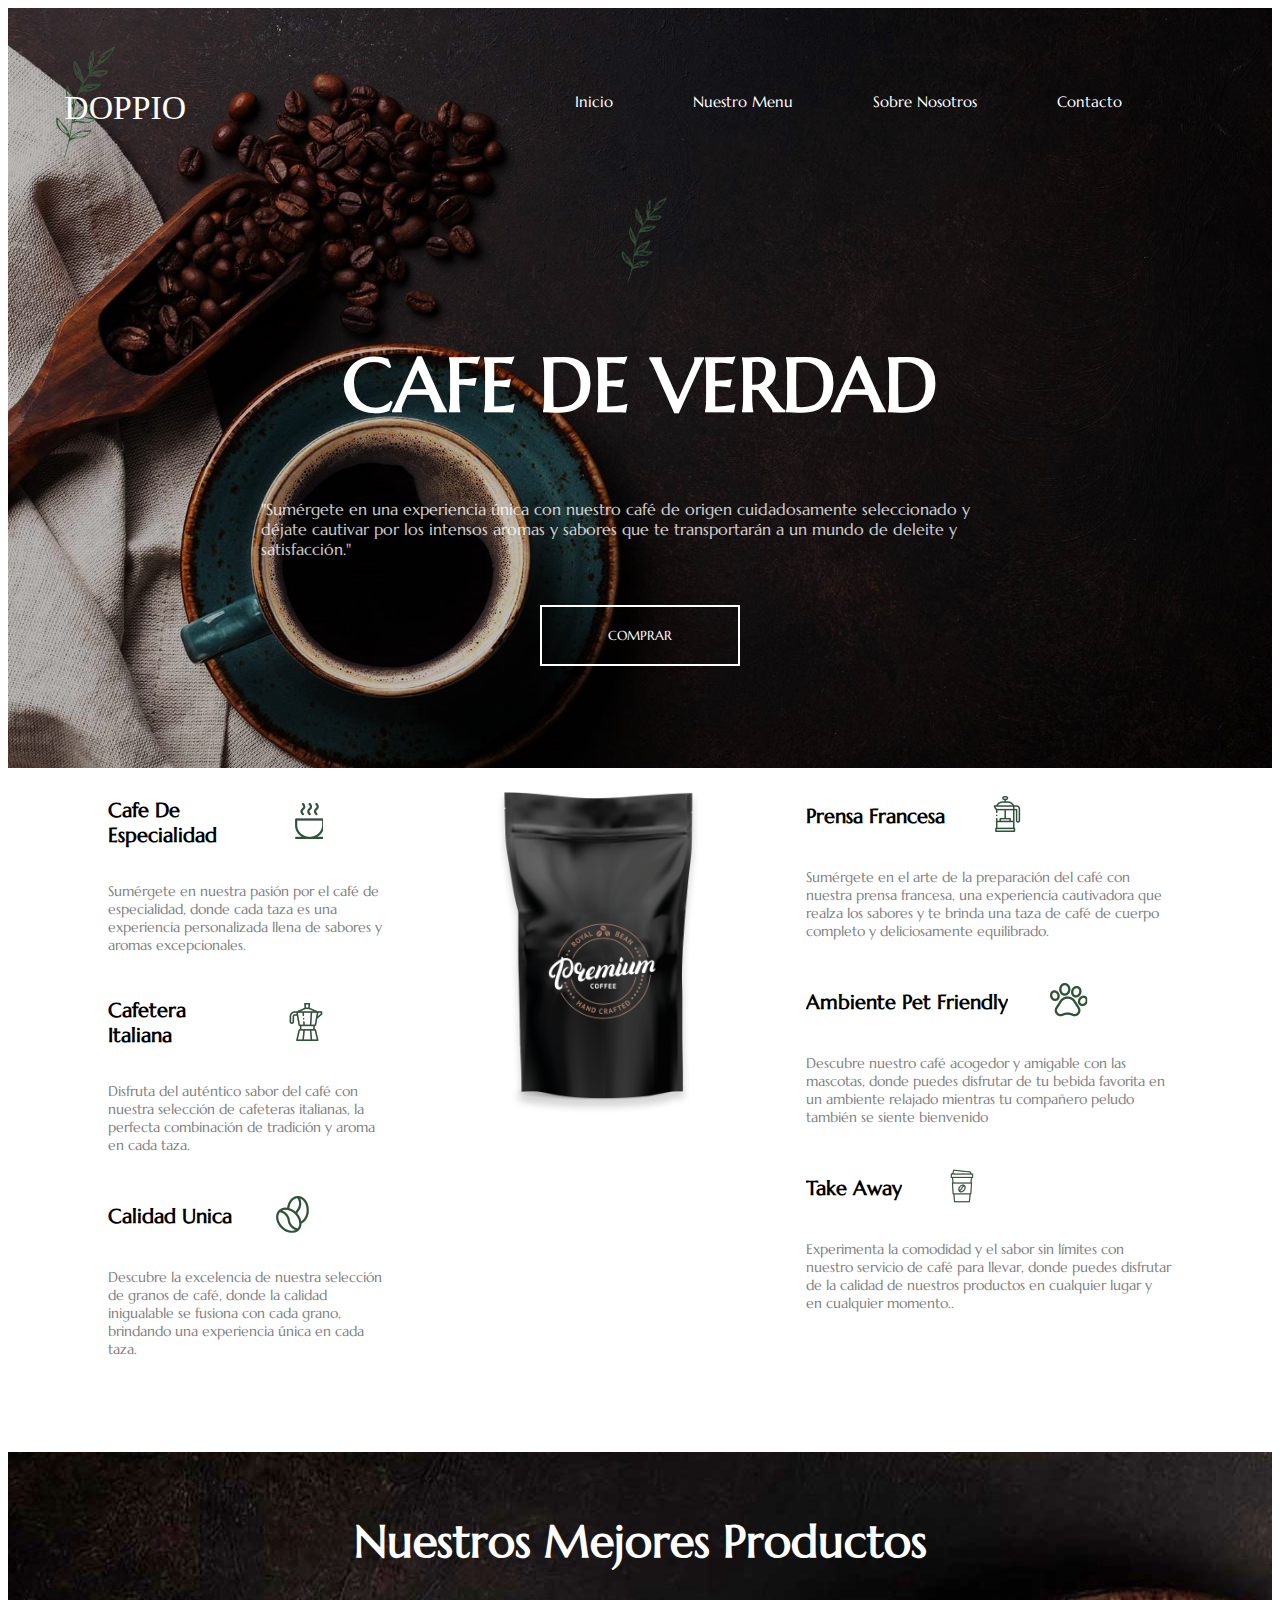
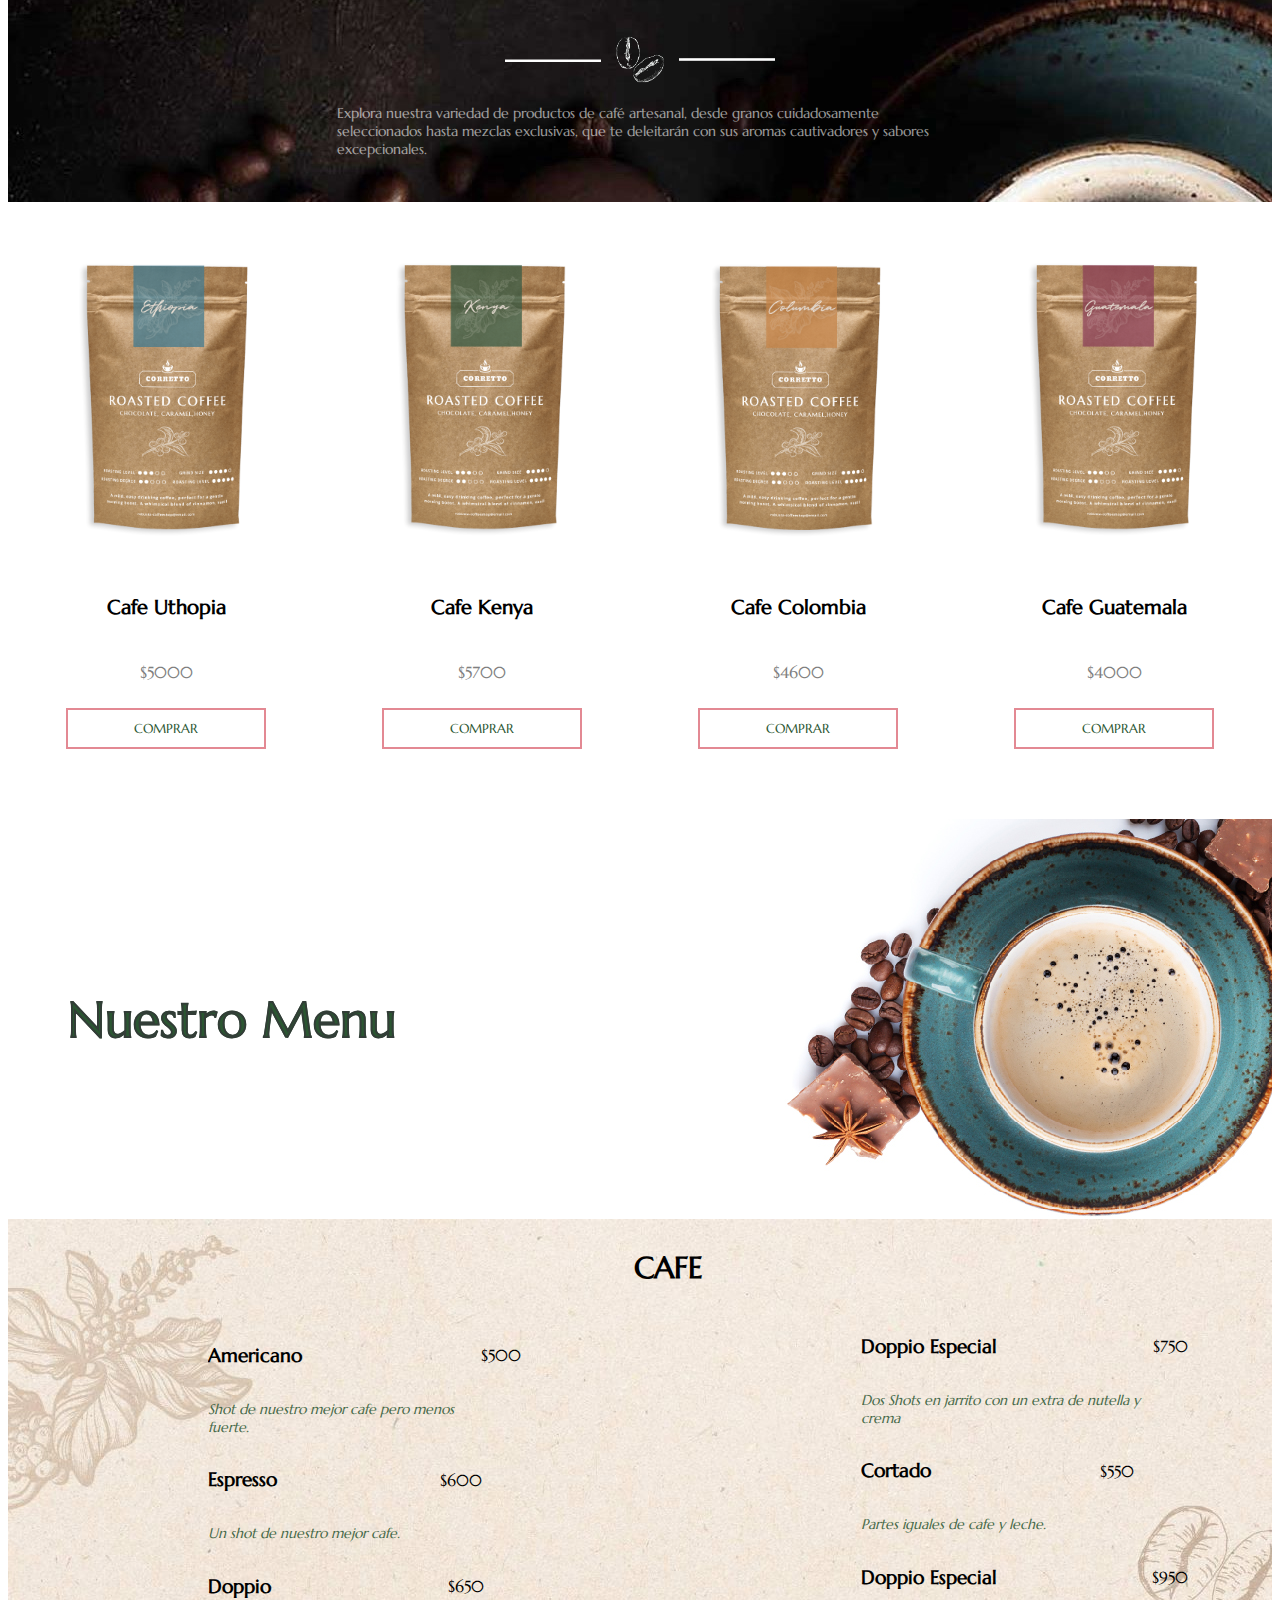
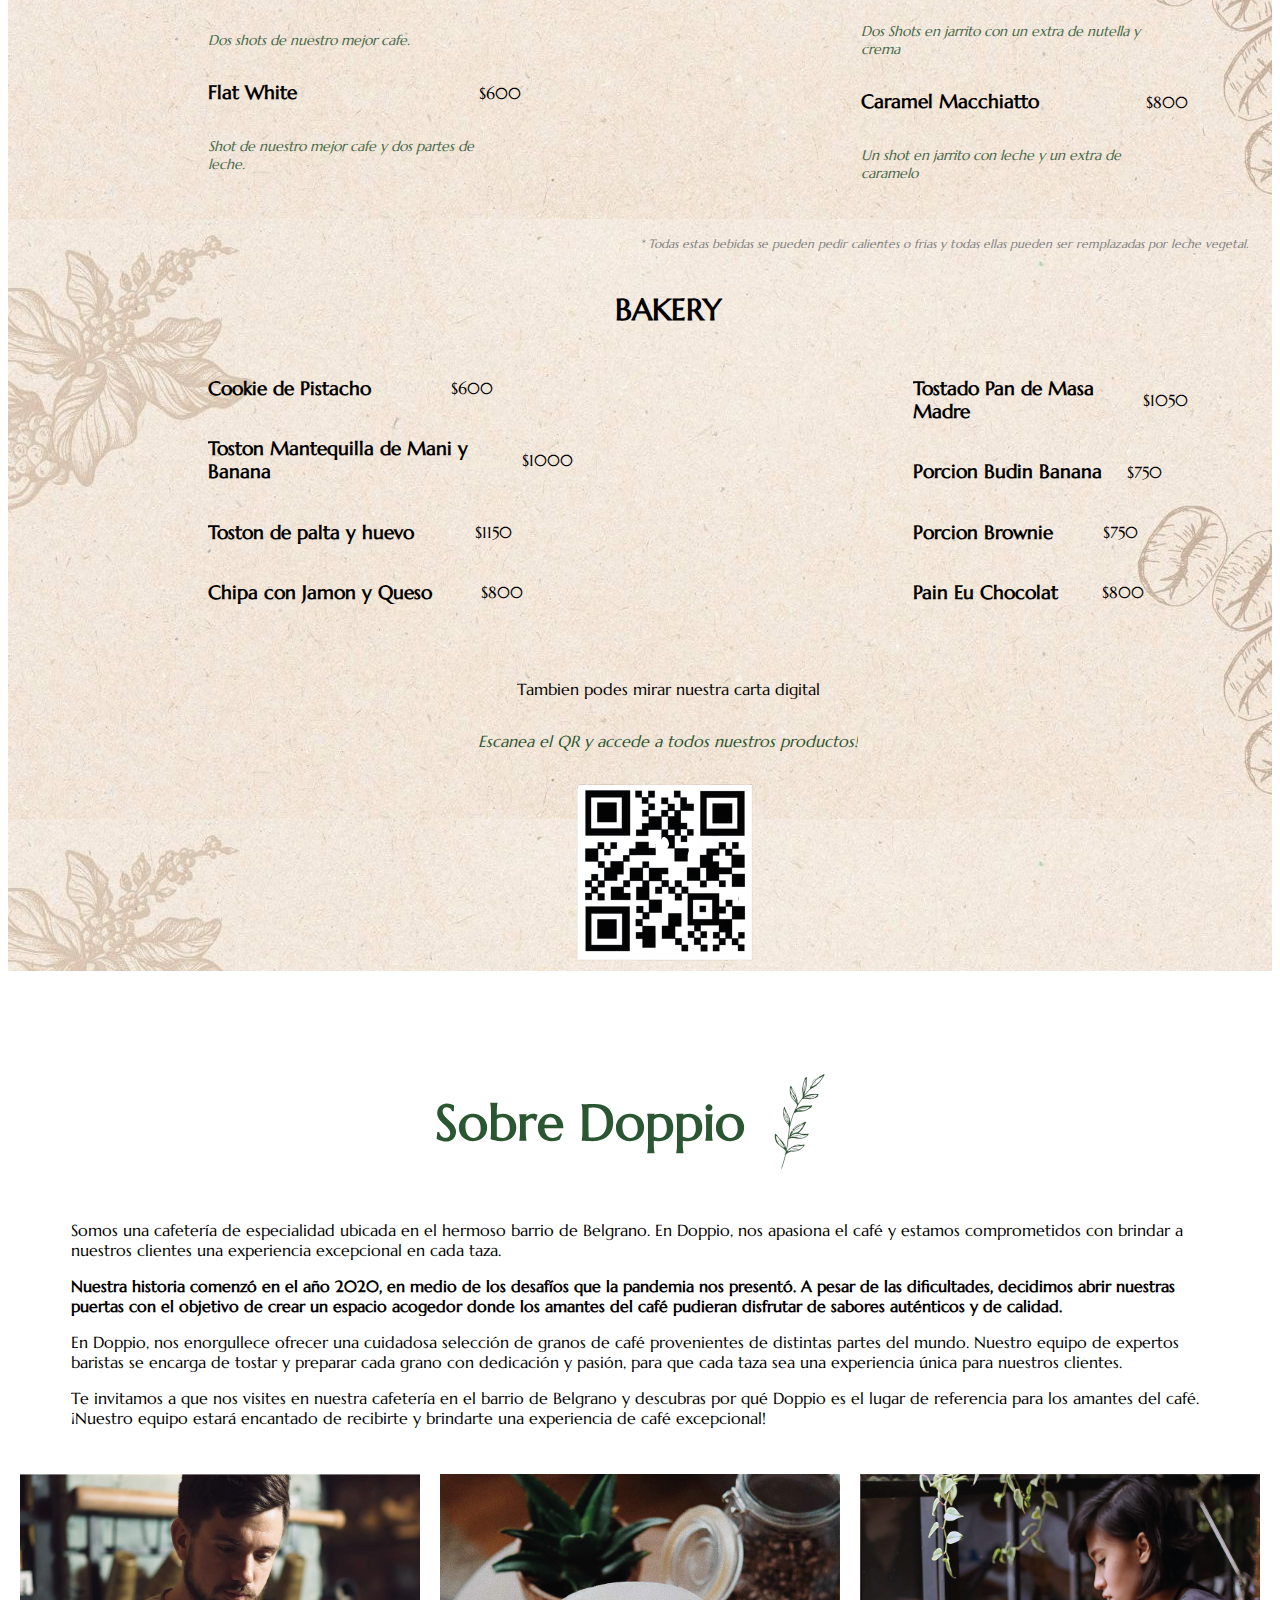
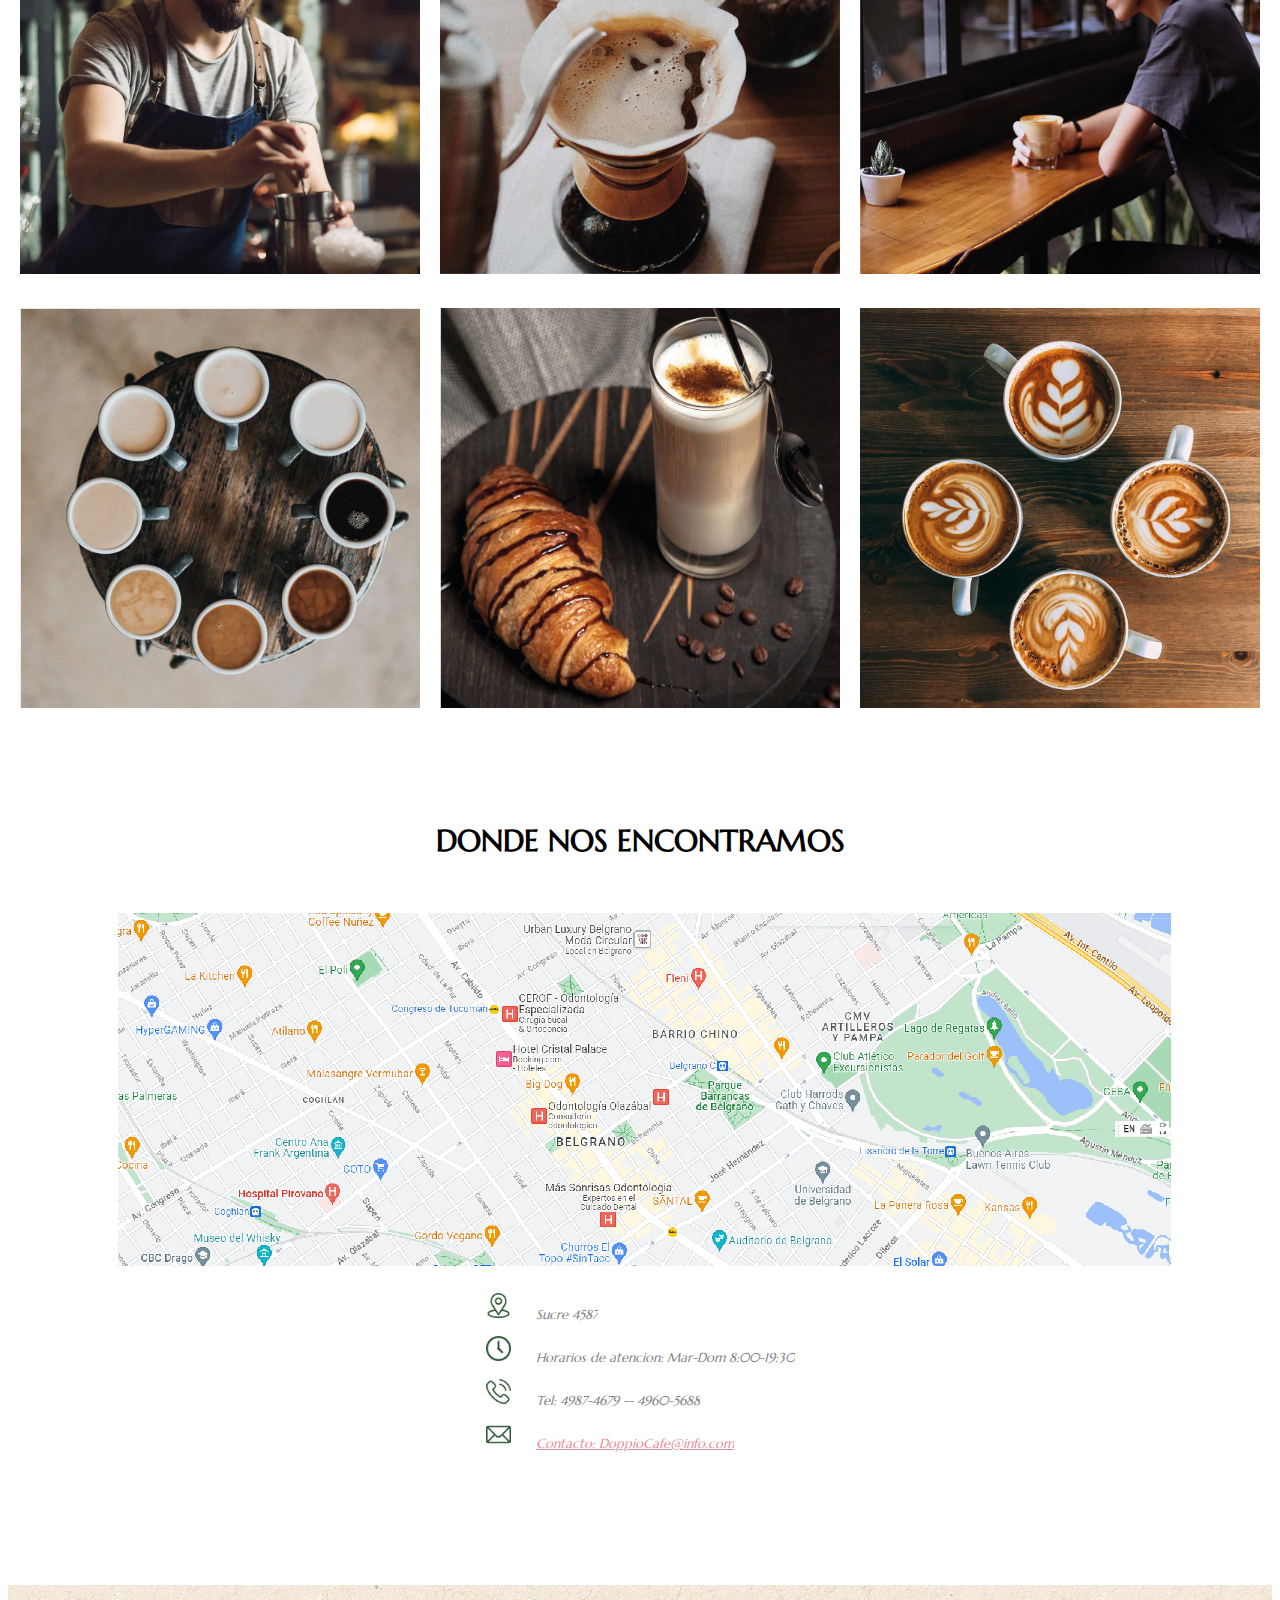
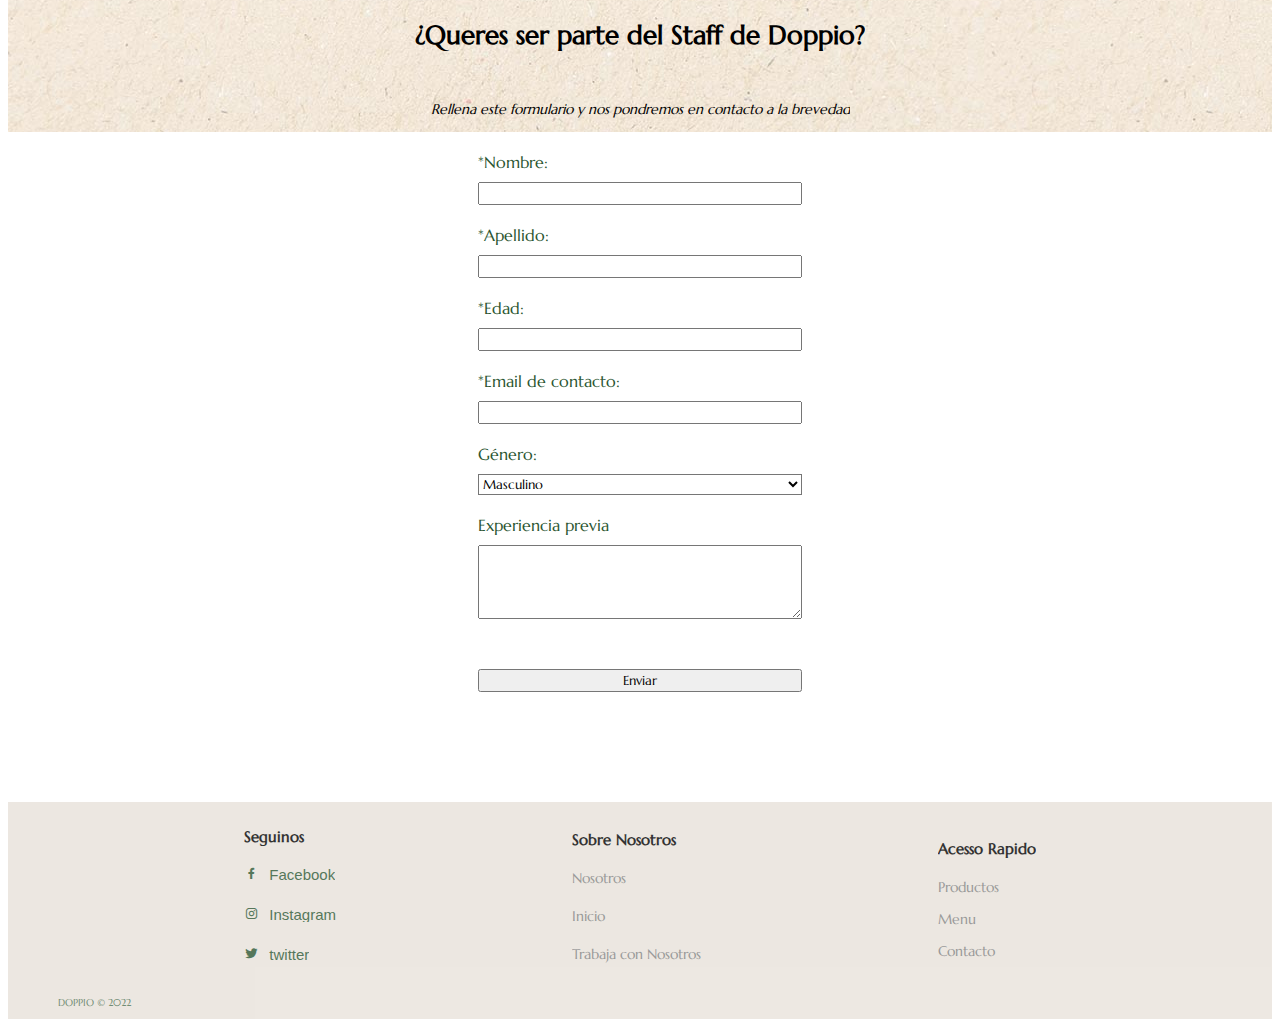
<file: index.html>
<!DOCTYPE html>
<html lang="en">
<head>
    <meta charset="UTF-8">
    <meta http-equiv="X-UA-Compatible" content="IE=edge">
    <meta name="viewport" content="width=device-width, initial-scale=1.0">
    <title>Pfaffe Luciana- Coffe Shop</title>

    <link rel="stylesheet"  href="./styles.css">

    <link rel="preconnect" href="https://fonts.googleapis.com">
    <link rel="preconnect" href="https://fonts.gstatic.com" crossorigin>
    <link href="https://fonts.googleapis.com/css2?family=Marcellus&display=swap" rel="stylesheet">    <link href="https://fonts.googleapis.com/css2?family=DM+Sans:ital,wght@0,400;0,500;0,700;1,400;1,500;1,700&display=swap" rel="stylesheet"><link href="https://fonts.googleapis.com/css2?family=Comic+Neue:ital,wght@0,300;0,400;0,700;1,300;1,400;1,700&display=swap" rel="stylesheet">

     <!--Box icons-->
     <link
     rel="stylesheet"
     href="https://cdn.jsdelivr.net/npm/boxicons@latest/css/boxicons.min.css"/>
    <body>
        
        <header>
            <nav>
                <div class="contenedor-logo">
                    <a href="./index.html">
                        <figure>
                            <img class="logo" alt="Logo de la empresa" src="./Imagenes/logo.svg">
                        </figure>
                    </a>
                </div>
                
                <div class="contenedor-navegador">
                    <ul class="navegador">
                        <li>
                            <a href="#inicio"> Inicio</a>
                        </li>

                        <li>
                            <a href="#menu"> Nuestro Menu</a>
                        </li>
                        <li>
                            <a href="#nosotros"> Sobre Nosotros</a>
                        </li>
                        <li>
                            <a href="#contacto"> Contacto</a>
                        </li>
    
                    </ul>
                </div>
            </nav>
    
    
            <div class="principal" id="inicio">
                <picture>
                    <img  class="hoja" src="./Imagenes/hoja.png" alt="icono de la marca">
                </picture>
                <h1> CAFE DE VERDAD</h1>
                
                <h3>"Sumérgete en una experiencia única con nuestro café de origen cuidadosamente seleccionado y déjate cautivar por los intensos aromas y sabores que te transportarán a un mundo de deleite y satisfacción."</h3>
                
                <button class="shop"> COMPRAR</button>
    
            </div>
        </header>

        <section id="cafe">
            <div>
                <div class="contenedor-cafe">
                    <div class="contenedor-cafe-titulo">
                        <h3> Cafe De Especialidad</h3>
                        <figure>
                            <img class="icono" src="./iconos/cafe-taza-icono.png" alt="icono taza de cafe">
                        </figure>
                    </div>
                    <div class="contenedor-cafe-subtitulo">
                    <p>Sumérgete en nuestra pasión por el café de especialidad, donde cada taza es una experiencia personalizada llena de sabores y aromas excepcionales.</p>
                    </div>
                </div>
    
                <div class="contenedor-cafe">
    
                    <div class="contenedor-cafe-titulo">
                        <h3>Cafetera Italiana</h3>
                        <figure>
                            <img class="icono" src="./iconos/cafefeta-icono.png" alt="icono cafetera italiana">
                        </figure>
                    </div>
                    <div class="contenedor-cafe-subtitulo">
                        <p>Disfruta del auténtico sabor del café con nuestra selección de cafeteras italianas, la perfecta combinación de tradición y aroma en cada taza.</p>
                    </div>
                </div>
    
    
                <div class="contenedor-cafe">
                    <div class="contenedor-cafe-titulo">
                        <h3>Calidad Unica</h3>
                        <figure>
                            <img class="icono" src="./iconos/cafe-grano-icono.png" alt="icono grano de cafe">
                        </figure>
                    </div>
                    <div class="contenedor-cafe-subtitulo">
                        <p>Descubre la excelencia de nuestra selección de granos de café, donde la calidad inigualable se fusiona con cada grano, brindando una experiencia única en cada taza.</p>
                    </div>
                </div>
            </div>


            <div class="contenedor-cafe-2">
                <picture>
                    <img class="cafe-venta" src="./Imagenes/cafe-venta.png" alt="imagen ilustrativa bolsa de cafe">
                </picture>
            </div>

           <div>
                <div class="contenedor-cafe">
                    <div class="contenedor-cafe-titulo">
                        <h3>Prensa Francesa</h3>
                        <figure>
                            <img class="icono" src="./iconos/cafetera-2-icono.png" alt="icono cafetera francesa">
                        </figure>
                    </div>
                    <div class="contenedor-cafe-subtitulo">
                        <p>Sumérgete en el arte de la preparación del café con nuestra prensa francesa, una experiencia cautivadora que realza los sabores y te brinda una taza de café de cuerpo completo y deliciosamente equilibrado.</p>
                    </div>
                </div>

                <div class="contenedor-cafe">
                    <div   div class="contenedor-cafe-titulo">
                        <h3>Ambiente Pet Friendly</h3>
                        <figure>
                            <img class="icono" src="./iconos/cafe-animal-icono.png" alt="icono patita de animal">
                        </figure>
                    </div>
                    <div class="contenedor-cafe-subtitulo">
                        <p>Descubre nuestro café acogedor y amigable con las mascotas, donde puedes disfrutar de tu bebida favorita en un ambiente relajado mientras tu compañero peludo también se siente bienvenido</p>
                    </div>
                </div>

                <div class="contenedor-cafe">
                    <div class="contenedor-cafe-titulo">
                        <h3>Take Away</h3>
                        <figure>
                            <img class="icono" src="./iconos/cafe-vaso-icono.png" alt="icono vaso descartable">
                        </figure>
                    </div>
                    <div class="contenedor-cafe-subtitulo">
                        <p>Experimenta la comodidad y el sabor sin límites con nuestro servicio de café para llevar, donde puedes disfrutar de la calidad de nuestros productos en cualquier lugar y en cualquier momento..</p>
                    </div>
                </div>
            </div>
        </section>

        <section id="productos">
        
            <div class="productos">
                <h2> Nuestros Mejores Productos</h2>
            <figure>
                <img class="separador" src="./Imagenes/separador.png" alt="imagen separadora">
            </figure>
            <p>Explora nuestra variedad de productos de café artesanal, desde granos cuidadosamente seleccionados hasta mezclas exclusivas, que te deleitarán con sus aromas cautivadores y sabores excepcionales.</p>
            </div>
    
            <div class="productos-muestra">
               <div class="productos-muestra-contenedor">
                    <figure>
                        <img class="muestras" src="./Imagenes/Cafe_Muestra_1.png" alt="imagen ilustrativa de cafe uthopia en venta">
                    </figure>
                    <h4>Cafe Uthopia</h4>
                    <p>$5000</p>
                    <button class="shop-2">COMPRAR</button>
               </div>
    
               <div class="productos-muestra-contenedor">
                <figure>
                    <img class="muestras" src="./Imagenes/Cafe_Muestra_2.png" alt="imagen ilustrativa de cafe kenya en venta">
                </figure>
                <h4>Cafe Kenya</h4>
                <p>$5700</p>
                <button class="shop-2">COMPRAR</button>
                </div>
    
                <div class="productos-muestra-contenedor">
                    <figure>
                        <img class="muestras" src="./Imagenes/Cafe_Muestra_3.png" alt="imagen ilustrativa de cafe colombia en venta">
                    </figure>
                    <h4>Cafe Colombia</h4>
                    <p>$4600</p>
                    <button class="shop-2">COMPRAR</button>
               </div>
    
               <div class="productos-muestra-contenedor">
                <figure>
                    <img class="muestras" src="./Imagenes/Cafe_Muestra_4.png" alt="imagen ilustrativa de cafe guatemala en venta">
                </figure>
                <h4>Cafe Guatemala</h4>
                <p>$4000</p>
                <button class="shop-2">COMPRAR</button>
                </div>
        
            </div>

        </section>

        <section id="menu">
            <div class="menu-titulo">
                <h3>Nuestro Menu</h3>
            </div>
            
            <div class="menu">
                <h3 class="menu-cafe-bebidas">CAFE</h3>
            <div class="menu-cafe">
                <div>
                    <div class="menu-cafe-1">
                        <h3>Americano </h3>
                        <p class="precio">$500</p>
                        <p>Shot de nuestro mejor cafe pero menos fuerte.</p>
                    </div>
                    <div class="menu-cafe-1">
                        <h3>Espresso </h3>
                        <p class="precio">$600</p>
                        <p>Un shot de nuestro mejor cafe.</p>
                    </div>
                    <div class="menu-cafe-1">
                        <h3>Doppio </h3>
                        <p class="precio">$650</p>
                        <p>Dos shots de nuestro mejor cafe.</p>
                    </div>
                    <div class="menu-cafe-1">
                        <h3>Flat White </h3>
                        <p class="precio">$600</p>
                        <p>Shot de nuestro mejor cafe y dos partes de leche.</p>
                    </div>
                </div>
                <div>
                    <div class="menu-cafe-2">
                        <h3>Doppio Especial </h3>
                        <p class="precio">$750</p>
                        <p>Dos Shots en jarrito con un extra de nutella y crema</p>
                    </div>
                    <div class="menu-cafe-2">
                        <h3>Cortado </h3>
                        <p class="precio">$550</p>
                        <p>Partes iguales de cafe y leche.</p>
                    </div>

                    <div class="menu-cafe-2">
                        <h3>Doppio Especial </h3>
                        <p class="precio">$950</p>
                        <p>Dos Shots en jarrito con un extra de nutella y crema</p>
                    </div>

                    <div class="menu-cafe-2">
                        <h3>Caramel Macchiatto </h3>
                        <p >$800</p>
                        <p>Un shot en jarrito con leche y un extra de caramelo</p>
                    </div>
                </div>

            </div>

            <div class="menu-acotacion">
                <p>* Todas estas bebidas se pueden pedir calientes o frias y todas ellas pueden ser remplazadas por leche vegetal.</p>
            </div>

            <h3 class="menu-cafe-comida">BAKERY</h3>


            <div class="menu-cafe">
                <div>
                    <div class="menu-cafe-1">
                        <h3>Cookie de Pistacho</h3>
                        <p class="precio">$600</p>
                    </div>
                    <div class="menu-cafe-1">
                        <h3>Toston Mantequilla de Mani y Banana </h3>
                        <p class="precio">$1000</p>
                    </div>
                    <div class="menu-cafe-1">
                        <h3>Toston de palta y huevo</h3>
                        <p class="precio">$1150</p>
                    </div>
                    <div class="menu-cafe-1">
                        <h3>Chipa con Jamon y Queso </h3>
                        <p class="precio">$800</p>

                    </div>
                </div>
                <div>
                    <div class="menu-cafe-2">
                        <h3>Tostado Pan de Masa Madre</h3>
                        <p class="precio">$1050</p>
                    </div>
                    <div class="menu-cafe-2">
                        <h3>Porcion Budin Banana </h3>
                        <p class="precio">$750</p>
                    </div>

                    <div class="menu-cafe-2">
                        <h3>Porcion Brownie </h3>
                        <p class="precio">$750</p>
                    </div>

                    <div class="menu-cafe-2">
                        <h3>Pain Eu Chocolat </h3>
                        <p >$800</p>
                       
                    </div>
                </div>

            </div>
            <div class="menu-qr">
                <p>Tambien podes mirar nuestra carta digital</p>
                <p>Escanea el QR y accede a todos nuestros productos!</p>
    
                <picture>
                    <img src="./Imagenes/qr.png">
                </picture>
            </div>
           
        </div>

            </div>
            
        </section>

        <section id="nosotros">
            <div class="nosotros-titulo">
                <h3>Sobre Doppio</h3>
            <picture>
                <img class="nosotros-hoja" src="./Imagenes/hoja.png" alt="logo de la marca">
            </picture>
            </div>
            <div class="nosotros">
               <div class="nosotros-texto">
                    <p>
                        Somos una cafetería de especialidad ubicada en el hermoso barrio de Belgrano. En Doppio, nos apasiona el café y estamos comprometidos con brindar a nuestros clientes una experiencia excepcional en cada taza.
                    </p>
                    <p>
                        <strong>Nuestra historia comenzó en el año 2020, en medio de los desafíos que la pandemia nos presentó. A pesar de las dificultades, decidimos abrir nuestras puertas con el objetivo de crear un espacio acogedor donde los amantes del café pudieran disfrutar de sabores auténticos y de calidad.</strong>
                    </p>
                    <p>En Doppio, nos enorgullece ofrecer una cuidadosa selección de granos de café provenientes de distintas partes del mundo. Nuestro equipo de expertos baristas se encarga de tostar y preparar cada grano con dedicación y pasión, para que cada taza sea una experiencia única para nuestros clientes.</p>
                    <p>
                        Te invitamos a que nos visites en nuestra cafetería en el barrio de Belgrano y descubras por qué Doppio es el lugar de referencia para los amantes del café. ¡Nuestro equipo estará encantado de recibirte y brindarte una experiencia de café excepcional!
                    </p>
               </div>
               <div class="nosotros-imagen">
                    <picture>
                        <img class="nosotros-1"  src="./Imagenes/nosotros-1.jpg" alt=" barista">
                    </picture>
                    <picture>
                        <img class="nosotros-2"  src="./Imagenes/nosotros-2.jpg" alt=" cafe haciendose en la cafetera francesa">
                    </picture>
                    <picture>
                        <img class="nosotros-3" src="./Imagenes/nosotros-3.jpg" alt="persona tomando cafe mirando por la ventana">
                    </picture>
                    
               </div>
               <div class="nosotros-imagen">
                <picture>
                    <img class="nosotros-1"  src="./Imagenes/cafe-menu-imagen-1.jpg" alt=" cafes">
                </picture>
                <picture>
                    <img class="nosotros-2"  src="./Imagenes/cafe-menu-imagen-2.jpg" alt=" cafe y croissant">
                </picture>
                <picture>
                    <img class="nosotros-3" src="./Imagenes/cafe-menu-imagen-3.jpg" alt="cafes">
                </picture>
                
           </div>
               
            </div>
        </section>

        <section id="contacto">
            <h3>
                DONDE NOS ENCONTRAMOS
            </h3>

            <div class="contacto-ubicacion">
                <picture>
                    <img src="./Imagenes/mapa.jpg" alt="mapa">
                </picture>
            </div>
            <div class="detalles">
                <div class="contacto-ubicacion-detalle">
                    <picture>
                        <img class="contacto-logo" src="./iconos/location.png" alt="icono de ubicacion">
                    </picture>
                    <p>Sucre 4587</p>
            </div>
            <div class="contacto-ubicacion-detalle">
                    <picture>
                        <img class="contacto-logo" src="./iconos/clock.png" alt="icono reloj">
                    </picture>
                    <p>Horarios de atencion: Mar-Dom 8:00-19:30</p>
            </div>

            <div class="contacto-ubicacion-detalle">
                    <picture>
                        <img class="contacto-logo" src="./iconos/phone-call.png" alt="icono telefono">
                    </picture>
                    <p>Tel: 4987-4679 -- 4960-5688</p>
            </div>

            <div class="contacto-ubicacion-detalle">
                    <picture>
                        <img class="contacto-logo" src="./iconos/mail.png" alt="icono mail">
                    </picture>
                    <p><a href="https://mail.google.com">Contacto: DoppioCafe@info.com</a></p>
            </div>
            </div>
            <div class="contacto-staff">
                <h4>¿Queres ser parte del Staff de Doppio?</h4>
                <p>Rellena este formulario y nos pondremos en contacto a la brevedad</p>
            </div>
            <div class="contacto-staff-form">
                <form>
                    <label for="nombre">*Nombre:</label>
                    <input type="text" id="nombre" name="nombre" required>

                    <label for="nombre">*Apellido:</label>
                    <input type="text" id="apellido" name="apellido" required>

                    <label for="nombre">*Edad:</label>
                    <input type="age" id="edad" name="edad" required>

                    <label for="email">*Email de contacto:</label>
                    <input type="email" id="email" name="email" required>

                    <label for="genero">Género:</label>
                    <select id="genero" name="genero">
                    <option value="masculino">Masculino</option>
                    <option value="femenino">Femenino</option>
                    <option value="otro">Otro</option>
                    </select>

                    <label for="comentarios">Experiencia previa</label>
                    <textarea id="comentarios" name="comentarios" rows="4" cols="50"></textarea>

                    <input type="submit" value="Enviar">
                </form>
            </div>
        </section>

        <footer>

            <div class="footer">
                <div class="social-media">
                    <h5>Seguinos</h5>
                  <a href="https://www.facebook.com/" target="_blank">
                    <i class='bx bxl-facebook facebook' ><span>Facebook</span></i>
                  </a>
                  <a href="https://www.instagram.com/explore/?hl=es-la" target="_blank">
                    <i class='bx bxl-instagram instagram' ><span>Instagram</span></i>
                  </a>
                  <a href="https://twitter.com/home?lang=es" target="_blank">
                    <i class='bx bxl-twitter twitter' ><span>twitter</span></i>
                  </a>
                </div>
                <div class="doppio-content">
                    <h5>Sobre Nosotros</h5>
                    <a href="#nosotros"> Nosotros</a>
                    <a href="#inicio"> Inicio</a>
                    <a href="#contacto"> Trabaja con Nosotros</a>
                    
                </div>
                <div class="doppio-content-2">
                    <h5>Acesso Rapido</h5>
                    <p>Productos</p>
                    <p>Menu</p>
                    <p>Contacto</p>
                </div>
        
            </div>
            <div class="footer-final text-end">
                <p class="copyright ">DOPPIO © 2022</p>
              </div>
        </footer>
        


    
    </body>
</html>
</file>
<file: styles.css>
:root{
  --verdeMain: #2b5632;
  --rosaMain: #e38993;
  --verdeDark: #323d37;
  --rosaLite: #e9babe;
  --verdeLite: #88b7a7;
  --marron:#bdab9457;

}
*{
  box-sizing: border-box;
  font-family: 'Marcellus', serif;
  overflow-x: hidden;
}

/*nav y header*/

ul{
  display: flex;
  
}
li{
  list-style: none;
  margin: 0px 80px 0px 0px;
}
li a {
  text-decoration: none;
  color: white;
  font-size: 15px;
  cursor: pointer;

}
li a:hover {
  color: var(--verdeMain);
}
nav{

display: flex;
justify-content: space-between;
padding: 0px 70px 0px 0px;
align-items: center;
}
.hoja{
  width:90px;
  overflow-y: hidden;
}
.logo{
  width: 150px;
  cursor: pointer;
}

header{
  height: 760px;
  width: 100%;
  margin: 0 auto;
  overflow-y: hidden;
  background-image:  url(./Imagenes/coffemain3.jpg);
  background-size: cover;
  
}

.separador{
  width: 200px;
}

.principal {
  display: flex;
  flex-direction: column;
  justify-content: center;
  align-items: center;
}

h1 {
  text-align: center;
  color: white;
  font-size: 75px;
  overflow-y: hidden;

}
h1:hover{
  color: var(--verdeMain);
}
.principal h3{
  width: 60%;
  color: white;
  font-size: 16px;
  font-weight: 100;
  opacity: 0.8;
  overflow-x: hidden;
  
}
.shop{
  background-color: transparent;
  width: 200px;
  border: 2px solid white; 
  padding: 20px 20px; 
  cursor: pointer;
  margin-top: 30px;
  color: white;
  overflow-y: hidden;
}
.shop:hover{
  background-color: var(--rosaMain);
  border: none;
}



/*segunda seccion */

.icono{
  width: 40px;
}
.cafe-venta{
  width: 100%
}

#cafe{
  display: flex;
  flex-direction: row;
  padding-left: 70px;
  padding-right: 70px;
  width: 100%;
  margin: 0 auto;
}
.contenedor-cafe-2{
  width: 100%;
}
.contenedor-cafe-titulo{
  width: 90%;
  display: flex;
  align-items: center;
}
.contenedor-cafe-titulo h3{
  font-size: 20px;
}
.contenedor-cafe{
  margin: 10px 30px 10px 30px;
}
.contenedor-cafe-subtitulo p{
font-size: 14px;
color: gray;
}

/* seccion productos */

#productos{
  margin-bottom: 150px;
  width: 100%;
  margin: 0 auto;
}
.productos{
  background-image: url(./Imagenes/productos2.jpg);
  display: flex;
  flex-direction: column;
  align-items: center;
  justify-content: center;
  color: white;
  margin: 0 auto;
  padding: 20px 0px 40px 0px;
  margin-top: 70px;
  height: 350px;
}
.productos p{
  width: 48%;
  opacity: 60%;
  font-size: 14px;
  margin: 0 auto;
}
.productos h2{
  font-size: 45px;
}

.separador{
width: 300px
}
.productos-muestra{
display: flex;
flex-direction: row;
}
.muestras{
width: 300px;
}
.productos-muestra-contenedor{
display: flex;
flex-direction: column;
align-items: center;
margin-top: 30px;
width: 100%;
}
.productos-muestra-contenedor h4{
font-size: 20px;
font-weight: bold;

}
.productos-muestra-contenedor p{
color: grey;
font-size: 16px;
}
.shop-2{
  background-color: transparent;
  width: 200px;
  border: 2px solid var(--rosaMain);
  padding: 10px 10px; 
  cursor: pointer;
  margin-top: 10px;
  color: var(--verdeMain);
}
.shop-2:hover{
  background-color: var(--rosaMain);
}





/* menu */
#menu{
  margin-top: 70px;
}
.menu{

display: flex;
flex-direction: column;
background-image: url(./Imagenes/backgroundmenu.jpg);
width: 1320px;
margin: 0 auto;



}
.menu-titulo{
  background-image: url(./Imagenes/fondo-menu.jpg);
  background-size: cover;
  width: 100%;
  height: 400px;
  display: flex;
  justify-content: flex-start;
  align-items: center;
  
}
.menu-titulo h3{
  font-size: 50px;
  margin-left: 60px;
  color:var(--verdeMain);
  -webkit-text-stroke: 0.4px var(--verdeDark);
 
}
.menu-cafe{
  display: flex;
  justify-content: space-between;
  align-items: center;

  

}

.menu-cafe-1, .menu-cafe-2  {
  
  display: grid;
  grid-template-columns: auto auto;
  align-items: center;
  margin: 0px 140px 0px 200px;
}
.menu-cafe-1 p:nth-child(3){
  color: var(--verdeMain);
  opacity: 0.87;
  font-size: 14px;
  font-style: italic;
}
.menu-cafe-2 p:nth-child(3){
  color: var(--verdeMain);
  opacity: 0.87;
  font-size: 14px;
  font-style: italic;
}
.menu-acotacion p{
  font-size: 12px;
  font-style: italic;
  color: grey;
  display: flex;
 margin: 40px 80px 10px 0px;
 justify-content: flex-end;
}
.menu-cafe-comida, .menu-cafe-bebidas{
  display: flex;
  justify-content: center;
  font-size: 30px;
}

.menu-qr{
  width: 100%;
 padding-top: 40px;
  display: flex;
  flex-direction: column;
  align-items: center;
}
.menu-qr p:nth-child(2){
  font-style: oblique;
  color: var(--verdeMain);
}


/* nosotros*/
#nosotros{
  display: flex;
  flex-direction: column;
  justify-content: center;
  align-items: center;
  padding-top: 70px;
  width: 100%;
  margin: 0 auto;
}
.nosotros-titulo{
  display: flex;
  align-items: center;
}
.nosotros-hoja{
  width: 100px;
}
.nosotros-titulo h3{
  font-size: 50px;
  color: var(--verdeMain);
  margin-bottom: 50px;
}

.nosotros-texto{
  width: 90%;
  margin: 0 auto;
}
.nosotros-imagen, .nosotros-imagen-2{
  display: flex;
  align-items: center;
  justify-content: center;
}
.nosotros-1, .nosotros-2, .nosotros-3{
  width: 400px;
  margin: 0px 10px 0px 10px;
  margin-top: 30px;
}
.nosotros-1:hover, .nosotros-2:hover, .nosotros-3:hover{
  opacity: 0.6;
}

/* seccion contacto*/

#contacto{
  width: 100%;
  margin: 0 auto;
  display: flex;
  flex-direction: column;
  align-items: center;
}

#contacto h3{
 margin-top: 110px;
 font-size: 30px;
}
.contacto-logo{
  width: 25px;
}
.contacto-ubicacion{
  display: flex;
  flex-direction: column;
  align-items: center;
  justify-content: center;
}
.contacto-ubicacion-detalle{
  display: flex;
  align-items: flex-start;
  justify-content: center
  
}
.contacto-ubicacion-detalle p{
  color: grey;
  font-style: italic;
  margin-left: 25px;
  font-size: 13px;
}
.detalles{
  display: flex;
  flex-direction: column;
  justify-content: center;
  align-items: flex-start;
}

.contacto-ubicacion-detalle p a{
  color: var(--rosaMain);
}

.contacto-staff{
  display: flex;
  flex-direction: column;
  align-items: center;
  background-image: url(./Imagenes/separador2.jpg);
  width: 100%;
  margin-top: 120px;
}
.contacto-staff h4{
  font-size: 26px;
}
.contacto-staff p{
  font-style: italic;
  font-size: 14px;
}
form{
  display: flex;
  flex-direction: column;
  justify-content: space-between;
}
form label{
  margin-top: 20px;
  margin-bottom: 10px;
  color: var(--verdeMain);
}
textarea{
  margin-bottom: 50px;
}
.contacto-staff-form select{
  color: black;
  background-color: transparent;
  width: 100%;
}

/*footer*/
footer{
  width: 100%;
  background-color: var(--marron);
  margin: 0 auto;
  margin-top: 110px;
  opacity: 0.8;
}

.footer{
  display: flex;
  width: 100%;
  flex-direction: row;
  align-items: center;
  justify-content: space-evenly;
  
}
.social-media, .doppio-content{
  display: flex;
  flex-direction: column;
  
}
.footer a{
  margin-bottom: 20px;
  color: black;
  font-size: 14px;
  text-decoration: none;
}
.footer p{
  font-size: 14px;
}
.footer h5{
  font-size: 15px;
  color: var(--specialcolormobile);
  margin-bottom: 20px;
}


.footer a i{
  font-size: 15px;
  overflow: hidden;
}
.facebook, .instagram, .twitter{
  color:var(--verdeMain);
}

.footer a span{
  font-family: 'Signika', sans-serif;;
  font-size: 15px;
  margin-left: 10px;
}
.doppio-content a{
  color: grey;
}
.doppio-content-2 p {
  color: grey;
  cursor: pointer;
}
.footer-final {
  color: grey;
  font-size: 10px;
  opacity: 0.8;
  margin-left: 50px;
  color: var(--verdeMain);
}
</file>
